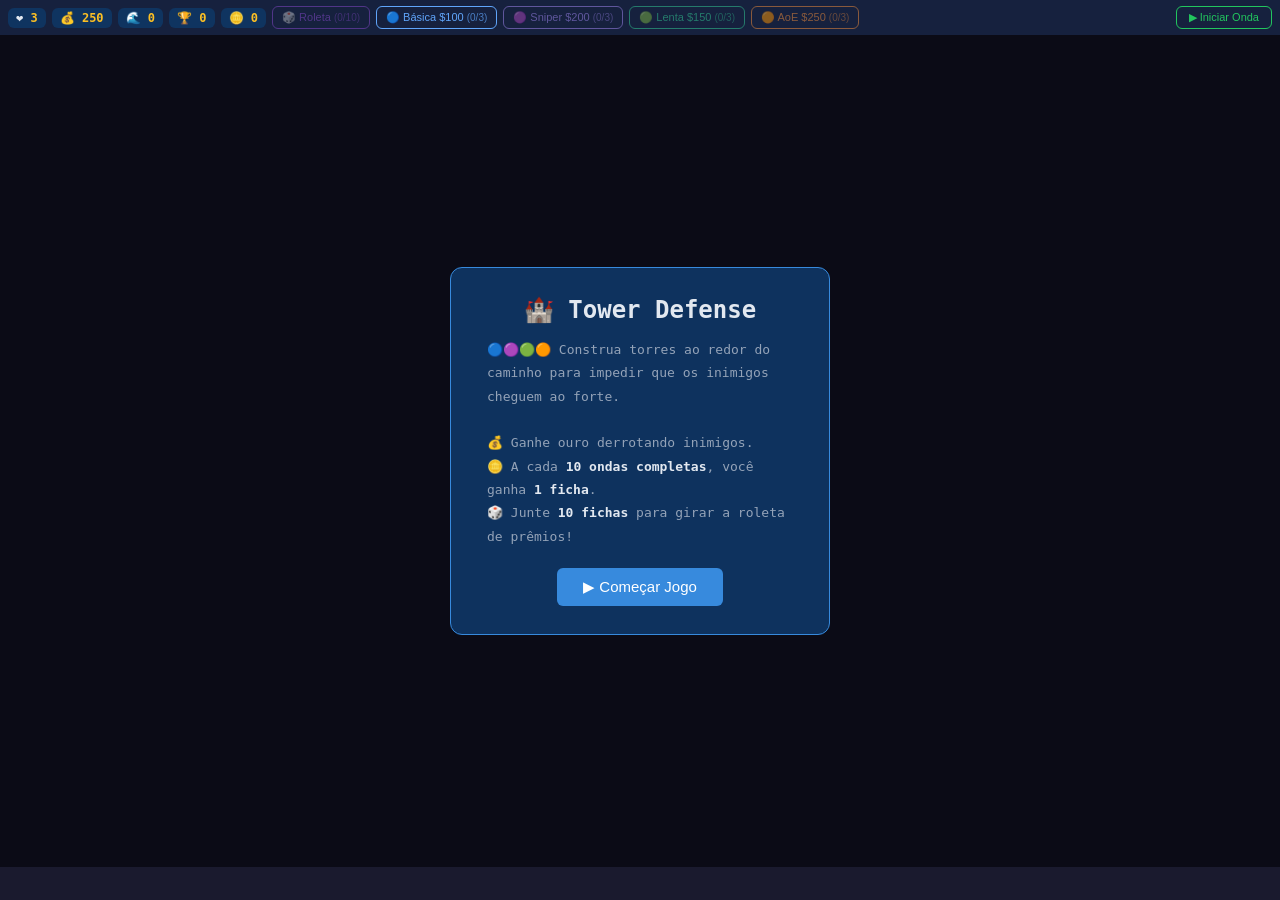
<file: index.html>
<!DOCTYPE html>
<html lang="pt-BR">
<head>
  <meta charset="UTF-8" />
  <meta name="viewport" content="width=device-width, initial-scale=1.0" />
  <title>Tower Defense</title>
  <link rel="stylesheet" href="style.css" />
</head>
<body>

  <div id="ui">
    <div class="stat">❤️ <span id="lives">3</span></div>
    <div class="stat">💰 <span id="gold">250</span></div>
    <div class="stat">🌊 <span id="waveNum">0</span></div>
    <div class="stat">🏆 <span id="score">0</span></div>
    <div class="stat">🪙 <span id="fichas">0</span></div>

    <button id="roleta-btn" class="tower-btn" style="border-color:#a855f7;color:#a855f7;opacity:0.4;cursor:not-allowed;pointer-events:none" onclick="openRoleta()">
      🎲 Roleta <span class="tower-count" id="cnt-fichas">(0/10)</span>
    </button>

    <button class="tower-btn" id="btn-basic"  style="color:#60a5fa;border-color:#60a5fa;opacity:1"   onclick="selectTower('basic')">🔵 Básica $100 <span class="tower-count" id="cnt-basic">(0/3)</span></button>
    <button class="tower-btn" id="btn-sniper" style="color:#a78bfa;border-color:#a78bfa;opacity:0.5" onclick="selectTower('sniper')">🟣 Sniper $200 <span class="tower-count" id="cnt-sniper">(0/3)</span></button>
    <button class="tower-btn" id="btn-slow"   style="color:#34d399;border-color:#34d399;opacity:0.5" onclick="selectTower('slow')">🟢 Lenta $150 <span class="tower-count" id="cnt-slow">(0/3)</span></button>
    <button class="tower-btn" id="btn-aoe"    style="color:#fb923c;border-color:#fb923c;opacity:0.5" onclick="selectTower('aoe')">🟠 AoE $250 <span class="tower-count" id="cnt-aoe">(0/3)</span></button>

    <button id="wave-btn" onclick="startWave()">▶ Iniciar Onda</button>
  </div>

  <div id="wrap">
    <canvas id="c"></canvas>
    <div id="tooltip"></div>

    <div id="roleta-overlay">
      <h3 id="roleta-title">🎲 Roleta</h3>
      <div id="roleta-spin">🎰</div>
      <p id="roleta-result">Você precisa de 10 fichas! Complete ondas para ganhar (1 ficha a cada 10 ondas).</p>
      <button id="roleta-spin-btn" onclick="spinRoleta()">Girar (10 🪙)</button>
      <button id="roleta-close-btn" onclick="closeRoleta()">Fechar</button>
    </div>

    <div id="msg">
      <h2 id="msg-title">Game Over</h2>
      <p id="msg-sub"></p>
      <button onclick="restartGame()">Jogar Novamente</button>
    </div>

    <div id="start-menu">
      <div class="panel">
        <h1>🏰 Tower Defense</h1>
        <p>
          🔵🟣🟢🟠 Construa torres ao redor do caminho para impedir que os inimigos cheguem ao forte.<br><br>
          💰 Ganhe ouro derrotando inimigos.<br>
          🪙 A cada <b>10 ondas completas</b>, você ganha <b>1 ficha</b>.<br>
          🎲 Junte <b>10 fichas</b> para girar a roleta de prêmios!
        </p>
        <button id="start-btn" onclick="startGame()">▶ Começar Jogo</button>
      </div>
    </div>
  </div>

  <script src="script.js"></script>
</body>
</html>
</file>
<file: style.css>
* { margin: 0; padding: 0; box-sizing: border-box; }

html, body {
  width: 100%; height: 100%;
  overflow: hidden;
  background: #1a1a2e;
  font-family: monospace;
}

/* ── Top bar ── */
#ui {
  display: flex;
  gap: 6px;
  padding: 6px 8px;
  background: #16213e;
  align-items: center;
  flex-wrap: wrap;
  position: relative;
  z-index: 10;
}

.stat {
  color: #e2e8f0;
  font-size: 12px;
  padding: 3px 8px;
  background: #0f3460;
  border-radius: 6px;
  white-space: nowrap;
}
.stat span { color: #fbbf24; font-weight: 600; }

/* ── Tower buttons ── */
.tower-btn {
  padding: 4px 9px;
  border: 1px solid;
  border-radius: 6px;
  cursor: pointer;
  font-size: 11px;
  background: transparent;
  transition: opacity 0.15s;
  white-space: nowrap;
}
.tower-btn.maxed { opacity: 0.4 !important; cursor: not-allowed; }
.tower-count { font-size: 10px; opacity: 0.7; }

/* ── Wave button ── */
#wave-btn {
  padding: 4px 12px;
  border: 1px solid #22c55e;
  border-radius: 6px;
  cursor: pointer;
  font-size: 11px;
  background: transparent;
  color: #22c55e;
  margin-left: auto;
  transition: background 0.15s, color 0.15s;
}
#wave-btn:hover { background: #22c55e; color: #0a0a0a; }

/* ── Canvas wrapper ── */
#wrap {
  position: relative;
  width: 100%;
}
canvas { display: block; }

/* ── Tooltip ── */
#tooltip {
  position: absolute;
  background: rgba(15,52,96,0.97);
  color: #e2e8f0;
  font-size: 12px;
  padding: 10px 12px;
  border-radius: 8px;
  display: none;
  border: 0.5px solid #378add;
  z-index: 30;
  line-height: 1.8;
  min-width: 160px;
  pointer-events: all;
}
.tip-btn {
  display: block;
  width: 100%;
  margin-top: 5px;
  padding: 4px 8px;
  border: 1px solid #60a5fa;
  border-radius: 4px;
  background: transparent;
  color: #60a5fa;
  cursor: pointer;
  font-size: 11px;
  text-align: left;
  transition: background 0.1s;
}
.tip-btn:hover { background: rgba(96,165,250,0.15); }
.tip-btn.red { border-color: #ef4444; color: #ef4444; }
.tip-btn.red:hover { background: rgba(239,68,68,0.15); }
.tip-btn:disabled { opacity: 0.4; cursor: not-allowed; }

/* ── Roleta overlay ── */
#roleta-overlay {
  display: none;
  position: absolute;
  top: 50%; left: 50%;
  transform: translate(-50%,-50%);
  background: rgba(15,52,96,0.97);
  border: 1px solid #a855f7;
  border-radius: 12px;
  padding: 24px 32px;
  text-align: center;
  z-index: 40;
  color: #e2e8f0;
  min-width: 220px;
}
#roleta-overlay h3 { font-size: 18px; margin-bottom: 8px; }
#roleta-spin { font-size: 36px; margin: 12px 0; min-height: 48px; }
#roleta-result { font-size: 13px; color: #94a3b8; margin-bottom: 12px; }
#roleta-spin-btn {
  padding: 6px 16px;
  background: #a855f7;
  border: none;
  border-radius: 6px;
  color: white;
  cursor: pointer;
  font-size: 13px;
  margin-right: 6px;
}
#roleta-close-btn {
  padding: 6px 16px;
  background: transparent;
  border: 1px solid #64748b;
  border-radius: 6px;
  color: #94a3b8;
  cursor: pointer;
  font-size: 13px;
}

/* ── Game over / Victory overlay ── */
#msg {
  position: absolute;
  top: 50%; left: 50%;
  transform: translate(-50%,-50%);
  background: rgba(15,52,96,0.97);
  color: #e2e8f0;
  padding: 24px 36px;
  border-radius: 12px;
  text-align: center;
  display: none;
  border: 1px solid #378add;
  z-index: 20;
}
#msg h2 { font-size: 22px; margin-bottom: 8px; }
#msg p { font-size: 14px; color: #94a3b8; margin-bottom: 16px; }
#msg button {
  padding: 8px 20px;
  background: #378add;
  border: none;
  border-radius: 6px;
  color: white;
  cursor: pointer;
  font-size: 14px;
  transition: opacity 0.15s;
}
#msg button:hover { opacity: 0.85; }

/* ── Start menu overlay ── */
#start-menu {
  position: absolute;
  top: 0; left: 0; right: 0; bottom: 0;
  background: rgba(10,10,20,0.92);
  display: flex;
  align-items: center;
  justify-content: center;
  z-index: 50;
}
#start-menu .panel {
  background: rgba(15,52,96,0.97);
  border: 1px solid #378add;
  border-radius: 12px;
  padding: 28px 36px;
  text-align: center;
  max-width: 380px;
  color: #e2e8f0;
}
#start-menu h1 { font-size: 24px; margin-bottom: 14px; }
#start-menu p {
  font-size: 13px;
  color: #94a3b8;
  margin-bottom: 20px;
  line-height: 1.8;
  text-align: left;
}
#start-menu p b { color: #e2e8f0; }
#start-menu button {
  padding: 10px 26px;
  background: #378add;
  border: none;
  border-radius: 6px;
  color: white;
  cursor: pointer;
  font-size: 15px;
  transition: opacity 0.15s;
}
#start-menu button:hover { opacity: 0.85; }
</file>
